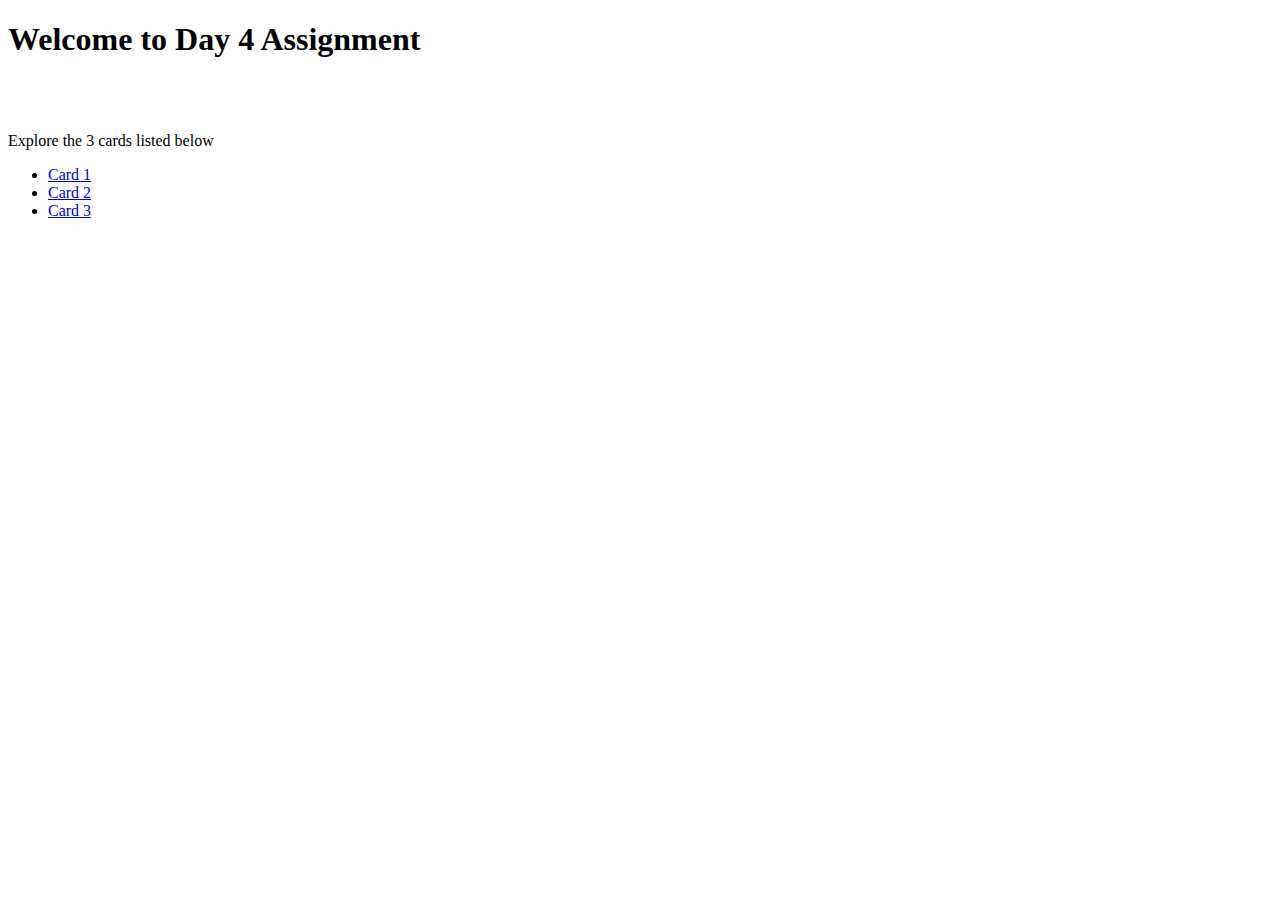
<file: HTML/Day4/index.html>
<!DOCTYPE html>
<html lang="en">
<head>
    <meta charset="UTF-8">
    <meta name="viewport" content="width=device-width, initial-scale=1.0">
    <title>Day 4 Assignment</title>
</head>
<body>
    <h1>Welcome to Day 4 Assignment</h1>
    <br>
    <br>
    <p>Explore the 3 cards listed below</p>
    <ul>
        <li>
            <a href="Card1.html" target="_blank">Card 1</a>
        </li>
        <li>
            <a href="Card2.html" target="_parent">Card 2</a> 
        </li>
        <li>
            <a href="Card3.html" target="_top">Card 3</a>
        </li>
    </ul>
</body>
</html>
</file>
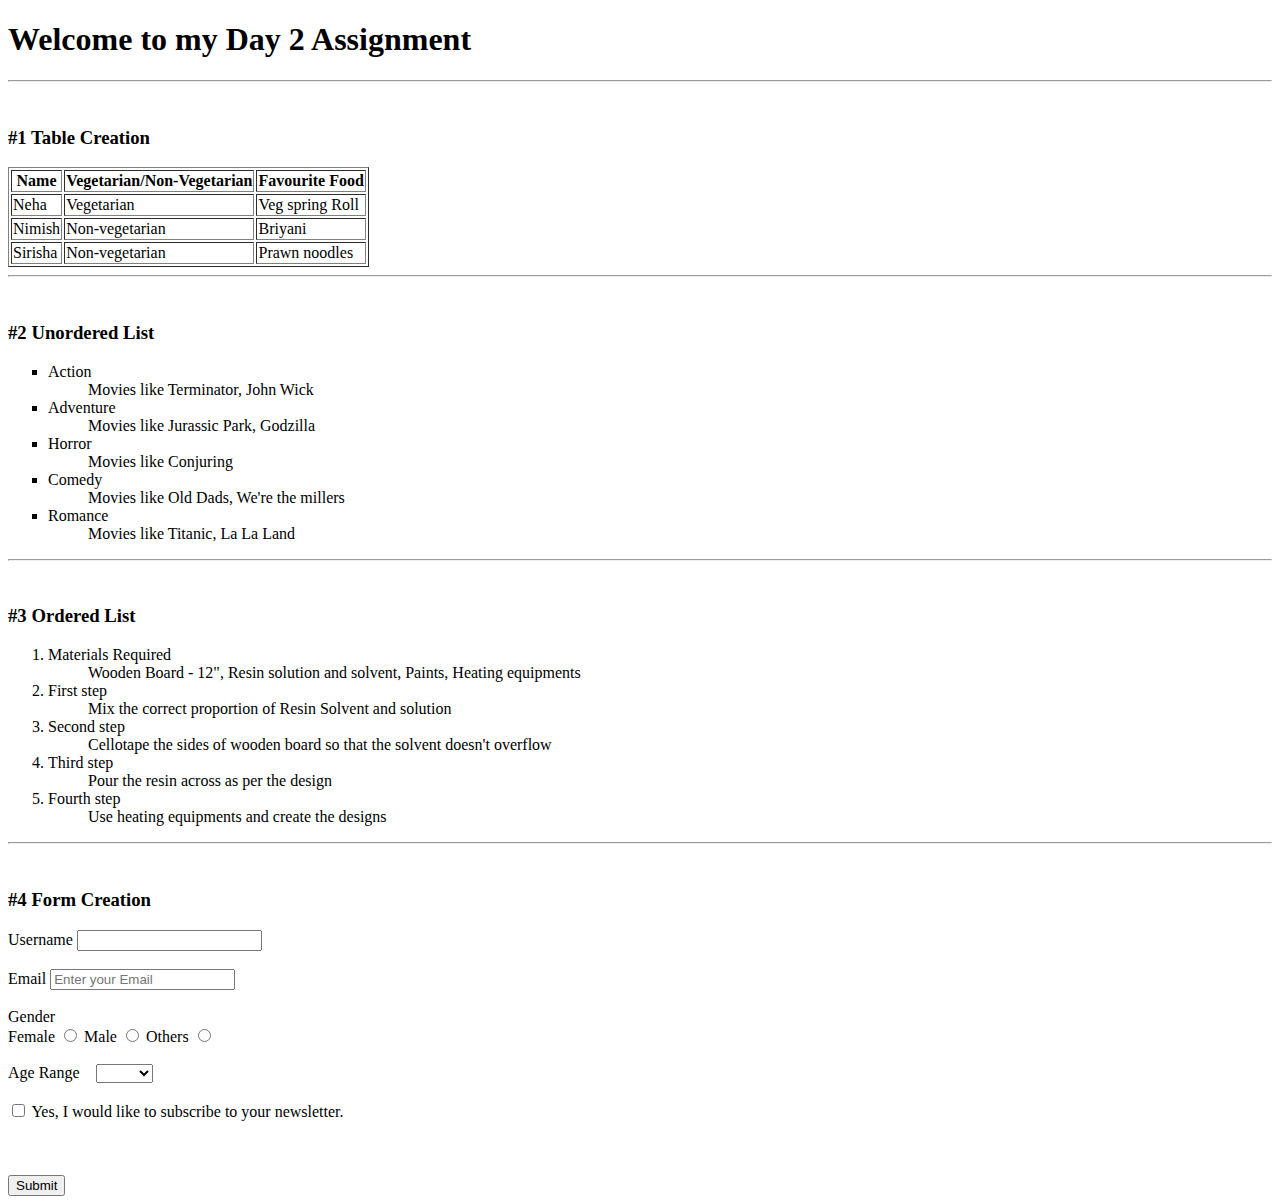
<file: HTML/Day2.html>
<!DOCTYPE html>
<html lang="en">
<head>
    <meta charset="UTF-8">
    <meta name="viewport" content="width=device-width, initial-scale=1.0">
    <title>Document</title>
</head>
<body>
    

    <!-- HTML Day 2 -->
        <h1>Welcome to my Day 2 Assignment</h1>
        <hr>
        <br>
      <!-- #1 Table Creation -->
       <h3>#1 Table Creation</h3>
       <table border> 
        <tr>
            <th>Name</th>
            <th>Vegetarian/Non-Vegetarian</th>
            <th>Favourite Food</th>
        </tr>
        <tr>
            <td>Neha</td>
            <td>Vegetarian</td>
            <td>Veg spring Roll</td>
        </tr>
        <tr>
            <td>Nimish</td>
            <td>Non-vegetarian</td>
            <td>Briyani</td>
        </tr>
        <tr>
            <td>Sirisha</td>
            <td>Non-vegetarian</td>
            <td>Prawn noodles</td>
        </tr>
       </table>
       <hr>
       <br>
       <!-- #2 Unordered List -->
        <h3>#2 Unordered List</h3>
        <ul type="square">
            <li><dl>Action<dd>Movies like Terminator, John Wick </dd></dl></li>
            <li><dl>Adventure<dd>Movies like Jurassic Park, Godzilla</dd></dl></li>
            <li><dl>Horror<dd>Movies like Conjuring</dd></dl></li>
            <li><dl>Comedy<dd>Movies like Old Dads, We're the millers</dd></dl></li>
            <li><dl>Romance<dd>Movies like Titanic, La La Land</dd></dl></li>
        </ul>
        <hr>
        <br>

        <!-- #3 Ordered List -->
        <h3>#3 Ordered List</h3>
        <ol type="1">
            <li><dl>Materials Required<dd>Wooden Board - 12", Resin solution and solvent, Paints, Heating equipments</dd></dl></li>
            <li><dl>First step<dd>Mix the correct proportion of Resin Solvent and solution</dd></dl></li>
            <li><dl>Second step<dd>Cellotape the sides of wooden board so that the solvent doesn't overflow</dd></dl></li>
            <li><dl>Third step<dd>Pour the resin across as per the design</dd></dl></li>
            <li><dl>Fourth step<dd>Use heating equipments and create the designs</dd></dl></li>
        </ol>
        <hr>
        <br>

        <!-- #4 Form Creation -->
         <h3>#4 Form Creation</h3>
         <form>
            <label for="username">Username</label>
            <input type="text" minlength="3" maxlength="50">
            <br><br>
            <label for="email">Email</label>
            <input type="email" placeholder="Enter your Email" required>
            <br><br>
            <label for="gender">Gender</label>
            <br>
            <label for="gender">Female</label>
            <input type="radio" name="gender">
            <label for="gender">Male</label>
            <input type="radio" name="gender">
            <label for="gender">Others</label>
            <input type="radio" name="gender">
            <br><br>
            <label for="Age">Age Range</label>
            &nbsp;&nbsp;
            <select name="Age" id="">
                <option value="" name="Age"></option>
                <option value="18-24" name="Age">18-24</option>
                <option value="25-34" name="Age">25-34</option>
                <option value="35-44" name="Age">35-44</option>
            </select>
            <br><br>
            <input type="checkbox" name="Subscribe">
            <label for="Subscribe">Yes, I would like to subscribe to your newsletter.</label>
            <br><br>
            <br><br>
            <button>Submit</button>
         </form>
</body>
</html>
</file>
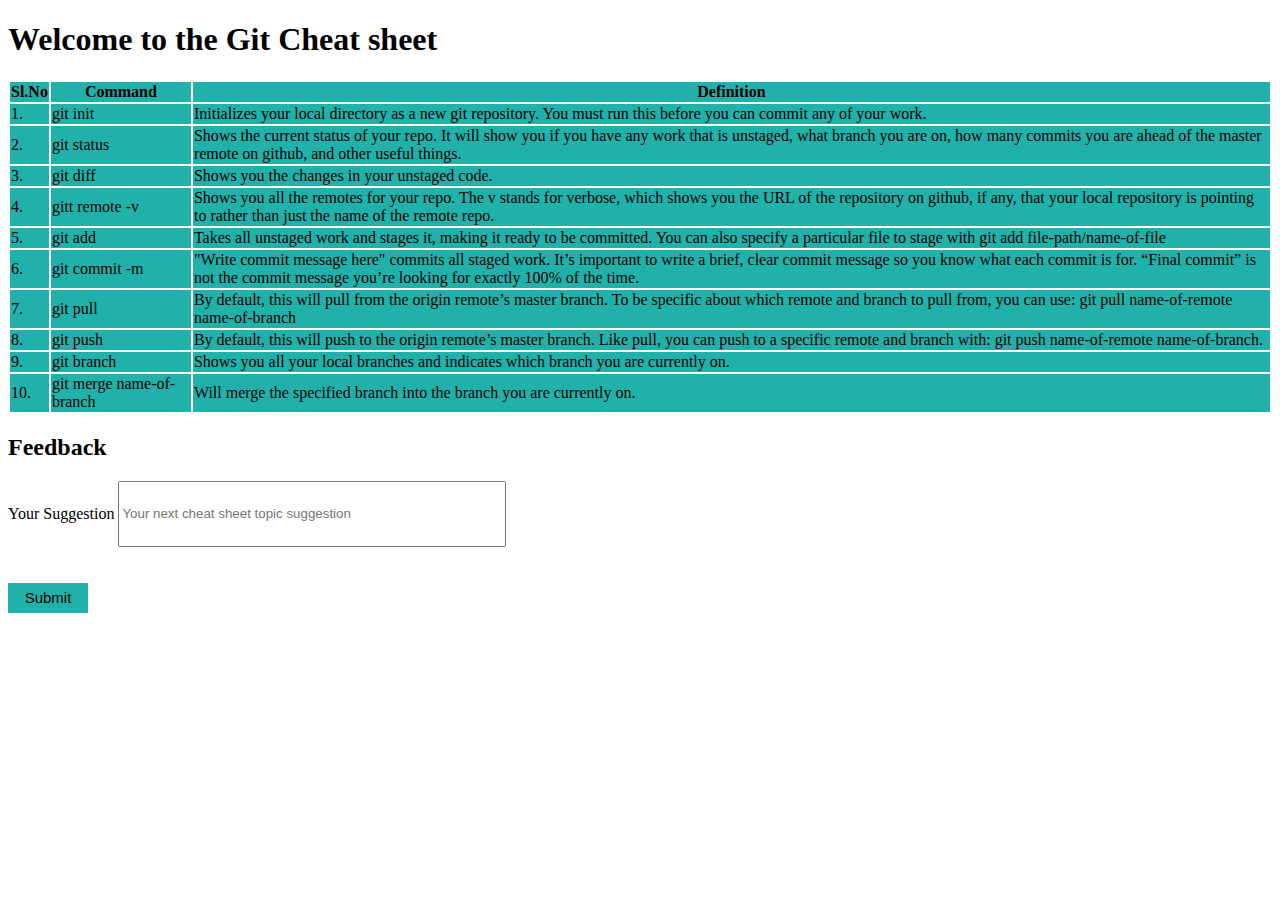
<file: HTML/Day3.html>
<!DOCTYPE html>
<html lang="en">
<head>
    <meta charset="UTF-8">
    <meta name="viewport" content="width=device-width, initial-scale=1.0">
    <title>Document</title>
    <style>
        table,th,td{
            border: 2px solid white;
            border-collapse: collapse;
        }

        th,td{
            background-color: lightseagreen;
        }
    </style>
</head>
<body>
    <header>
        <h1>Welcome to the Git Cheat sheet</h1>
    </header>
    <main>
        <table>
            <tr>
                <th>Sl.No</th>
                <th>Command</th>
                <th>Definition</th>
            </tr>
            <tr>
                <td>1.</td>
                <td>git init</td>
                <td>Initializes your local directory as a new git repository. You must run this before you can commit any of your work.</td>
            </tr>
            <tr>
                <td>2.</td>
                <td>git status</td>
                <td>Shows the current status of your repo. It will show you if you have any work that is unstaged, what branch you are on, how many commits you are ahead of the master remote on github, and other useful things.</td>
            </tr>
            <tr>
                <td>3.</td>
                <td>git diff</td>
                <td>Shows you the changes in your unstaged code.</td>
            </tr>
            <tr>
                <td>4.</td>
                <td>gitt remote -v</td>
                <td>Shows you all the remotes for your repo. The v stands for verbose, which shows you the URL of the repository on github, if any, that your local repository is pointing to rather than just the name of the remote repo.</td>
            </tr>
            <tr>
                <td>5.</td>
                <td>git add</td>
                <td>Takes all unstaged work and stages it, making it ready to be committed. You can also specify a particular file to stage with git add file-path/name-of-file</td>
            </tr>
            <tr>
                <td>6.</td>
                <td>git commit -m</td>
                <td>"Write commit message here" commits all staged work. It’s important to write a brief, clear commit message so you know what each commit is for. “Final commit” is not the commit message you’re looking for exactly 100% of the time.</td>
            </tr>
            <tr>
                <td>7.</td>
                <td>git pull</td>
                <td>By default, this will pull from the origin remote’s master branch. To be specific about which remote and branch to pull from, you can use: git pull name-of-remote name-of-branch</td>
            </tr>
            <tr>
                <td>8.</td>
                <td>git push</td>
                <td>By default, this will push to the origin remote’s master branch. Like pull, you can push to a specific remote and branch with: git push name-of-remote name-of-branch. </td>
            </tr>
            <tr>
                <td>9.</td>
                <td>git branch</td>
                <td>Shows you all your local branches and indicates which branch you are currently on.</td>
            </tr>
            <tr>
                <td>10.</td>
                <td>git merge name-of-branch</td>
                <td>Will merge the specified branch into the branch you are currently on.</td>
            </tr>
        </table>
    </main>
    <footer>
        <h2>Feedback</h2>
        <form action="">
            <label for="Topic">Your Suggestion</label>
            <input style="width: 380px; height: 60px; align-content: center;" type="text" placeholder="Your next cheat sheet topic suggestion">
            <br><br><br>
            <button style="background-color: lightseagreen;border:none; width:80px; height:30px; font-size: 15px;">Submit</button>
        </form>
    </footer>
</body>
</html>
</file>
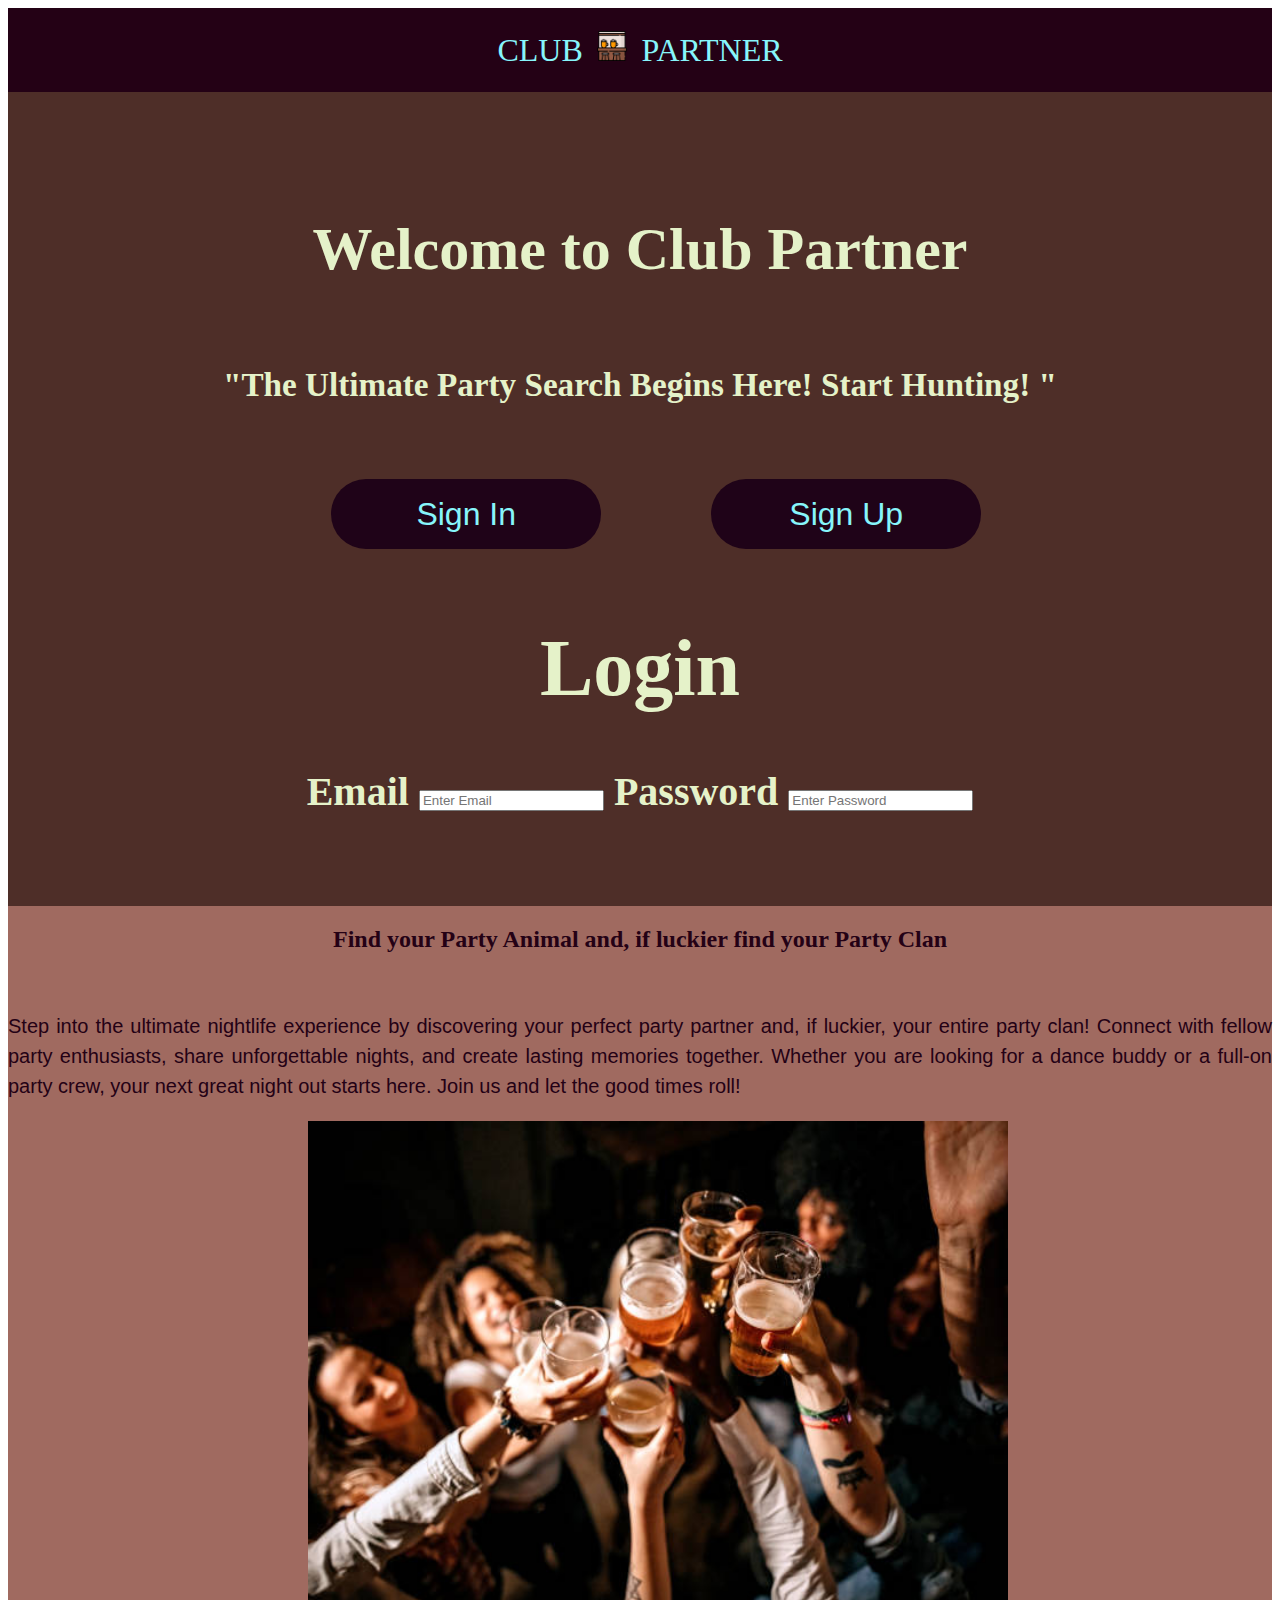
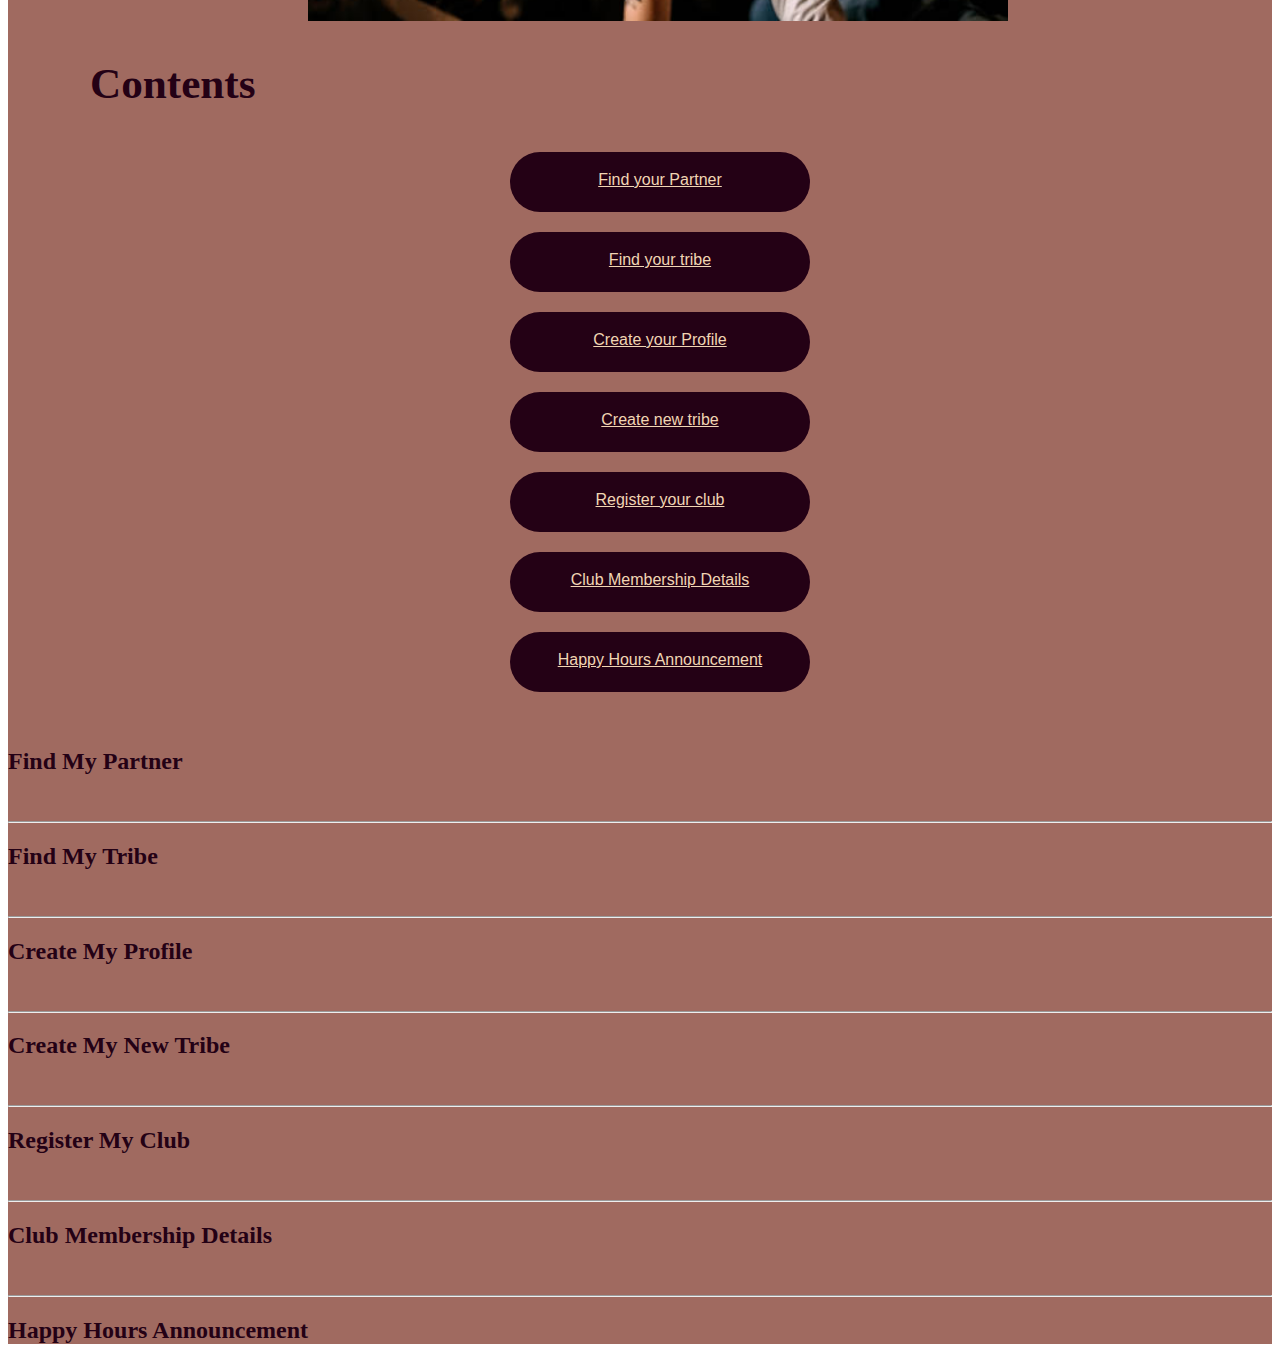
<file: HTML/myhomepage.html>
<!DOCTYPE html>
<html lang="en-US">
<head>
<title>The Hunt Begins!</title>
<meta http-equiv="refresh" content="180; url=http://127.0.0.1:5500/HTML/index.html">
<meta charset="UTF-8">
<meta name="keywords" content="Best clubs, Nightclubs, Club groups, Club Events, Pub, Pubs">
<link rel="pageicon" href="Images/Logo1CP.png" type="image/png">
<link rel="stylesheet" href="index.css" type="text/css">
</head>
<body>
<header class="bodyheader">
    <h1 class="pagetitle"style="font-family:Cambria, Cochin, Georgia, Times, 'Times New Roman', serif;">Club <img class="logoimage" src="Images/Logo1CP.png" title="logoimage" alt="logoimg" width="30px" height="30px"></img> Partner</h1>
</header>
<!--Main Content-->
<main class="maincontent">
   <section class="welcomesection">
    <h2 class="welcomequote">Welcome to Club Partner</h1>
    <h5 class="welcomenote">"The Ultimate Party Search Begins Here! Start Hunting! "</h5>
<nav>  
    <button class="firstbutton" onclick="openForm()">Sign In</button>
    <a class="secondbutton" href="/HTML/myhomepage.html">Sign Up</a>
</nav>
<div class="signinform" id="myForm">
    <form action="/action_page.php">
        <h1>Login</h1>
        
        <label for="email"><b>Email</b></label>
        <input type="text" placeholder="Enter Email" name="email" required>

        <label for="password"><b>Password</b></label>
        <input type="password" placeholder="Enter Password" name="password" required>
    </form>
</div>
<script>
    function openForm() {
      document.getElementById("myForm").style.display = "block";
    }
    
    function closeForm() {
      document.getElementById("myForm").style.display = "none";
    }
    </script>
</section> 
<section id="pagesummary">
    <h2 class="pagesumheader"style="font-family:Cambria, Cochin, Georgia, Times, 'Times New Roman'; text-align: center;">Find your Party Animal and, if luckier find your Party Clan</h2>
    <br>
    <p style="line-height: 30px; font-family: Calibri, 'Trebuchet MS', sans-serif; text-align: justify; font-size: 20px;">Step into the ultimate nightlife experience by discovering your perfect party partner and, if luckier, your entire party clan! Connect with fellow party enthusiasts, share unforgettable nights, and create lasting memories together. Whether you are looking for a dance buddy or a full-on party crew, your next great night out starts here. Join us and let the good times roll!</p>
</section>

<div id="imagescroll">
    <img class="sumimage1" src="Images/sumimage1.jpg"  alt="Image showing friends cheering up holding their beer" title="Cheer Up with your tribe" width="700" height="500" style="display:block; margin-left: 300px;">
</div>

<article class="contents">
    <h2 class="contentsheader">Contents</h2>
    <nav>
        <ul class="contentslist">       
            <li><a class="button" href="#findyourpartner">Find your Partner</a></li>
            <li><a class="button" href="#findyourtribe">Find your tribe</a></li>
            <li><a class="button" href="#createyourprofile">Create your Profile</a></li>
            <li><a class="button" href="#createnewtribe">Create new tribe</a></li>
            <li><a class="button" href="#registeryourclub">Register your club</a></li>
            <li><a class="button" href="#clubmembership">Club Membership Details</a></li>
            <li><a class="button" href="#happyhours">Happy Hours Announcement</a></li>
        </ul>
    </nav>
</article>

<section id="findyourpartner">
    <h2>Find My Partner</h2>
</section>
<br>
<hr>
<section id="findyourtribe">
    <h2>Find My Tribe</h2>
</section>
<br>
<hr>
<section id="createyourprofile">
    <h2>Create My Profile</h2>
</section>
<br>
<hr>
<section id="createnewtribe">
    <h2>Create My New Tribe</h2>
</section>
<br>
<hr>
<section id="registeryourclub">
    <h2>Register My Club</h2>
</section>
<br>
<hr>
<section id="clubmembership">
    <h2>Club Membership Details</h2>
</section>
<br>
<hr>
<section id="happyhours">
    <h2>Happy Hours Announcement</h2>
</section>

</main>
</body>
</html>
</file>
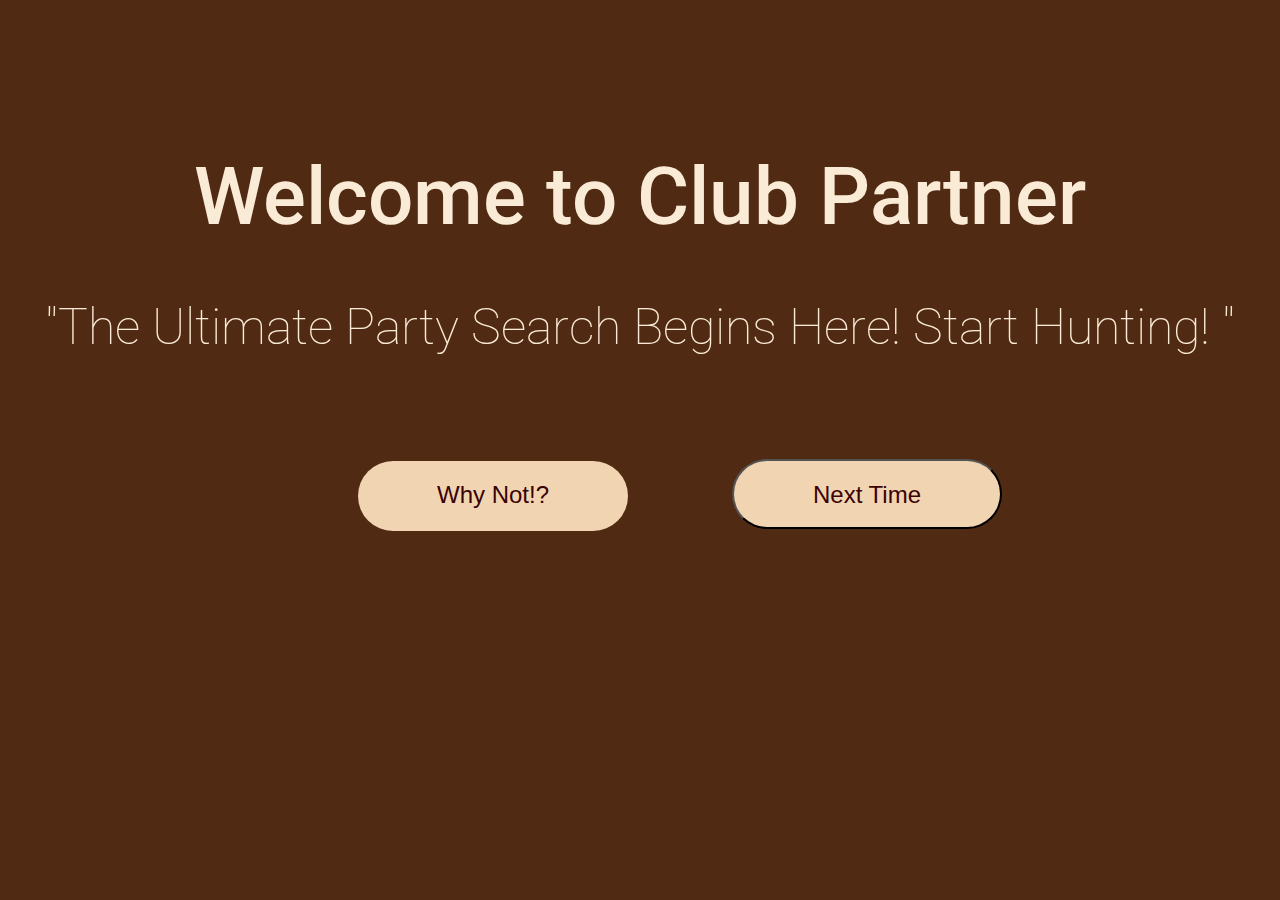
<file: HTML/mylandingpage.html>
<!DOCTYPE html>
<html lang="en-US">
<head>
    <meta charset="UTF-8">
    <meta name="viewport" content="width=device-width, initial-scale=1.0">
    <link rel="stylesheet" href="mylandingpage.css" type="text/css">
    <link rel="preconnect" href="https://fonts.googleapis.com">
    <link rel="preconnect" href="https://fonts.gstatic.com" crossorigin>
    <link href="https://fonts.googleapis.com/css2?family=Roboto:ital,wght@0,100;0,300;0,400;0,500;0,700;0,900;1,100;1,300;1,400;1,500;1,700;1,900&display=swap" rel="stylesheet">
    <title>Club Partner</title>
</head>
<body>
    <section>
        <h1 class="welcomepageheader">Welcome to Club Partner</h1>
        <h5 class="welcomepageh5">"The Ultimate Party Search Begins Here! Start Hunting! "</h5>
    </section>
    <nav>  
        <a class="firstbutton" href="/HTML/myhomepage.html">Why Not!?</a>
        <button class="secondbutton" href="" onclick="club()">Next Time</button>
        
        <script>
            function club() {
                document.open();           
                document.close();
            }
        </script>
    </nav>
</body>
</html>
</file>
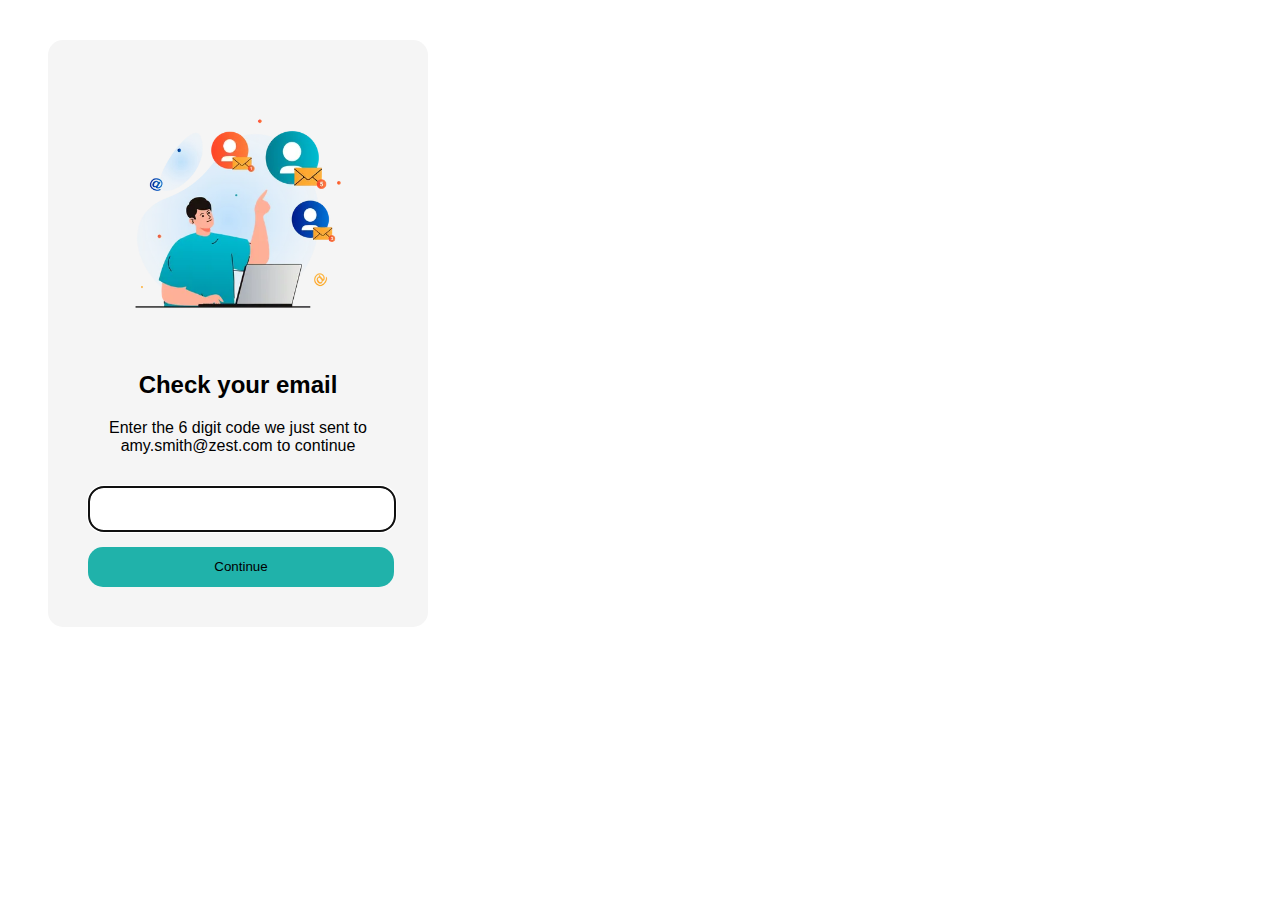
<file: HTML/Day4/Card1.html>
<!DOCTYPE html>
<html lang="en">
<head>
    <meta charset="UTF-8">
    <meta name="viewport" content="width=device-width, initial-scale=1.0">
    <title>Document</title>
    <link rel="stylesheet" href="Day4.css">
</head>
<body>
    <div class="card">
        <div>
            <img src="/Images/A4C1.webp" alt="Check email icon" class="A4C1img">
            <div class="card1-content">
                <h2>Check your email</h2>
                <p>Enter the 6 digit code we just sent to <br>amy.smith@zest.com to continue</p>
            </div>            
        </div> 
        <input class="card1input" type="text" autofocus>
        <br>
        <button class="card1btn">Continue</button>       
    </div>
</body>
</html>
</file>
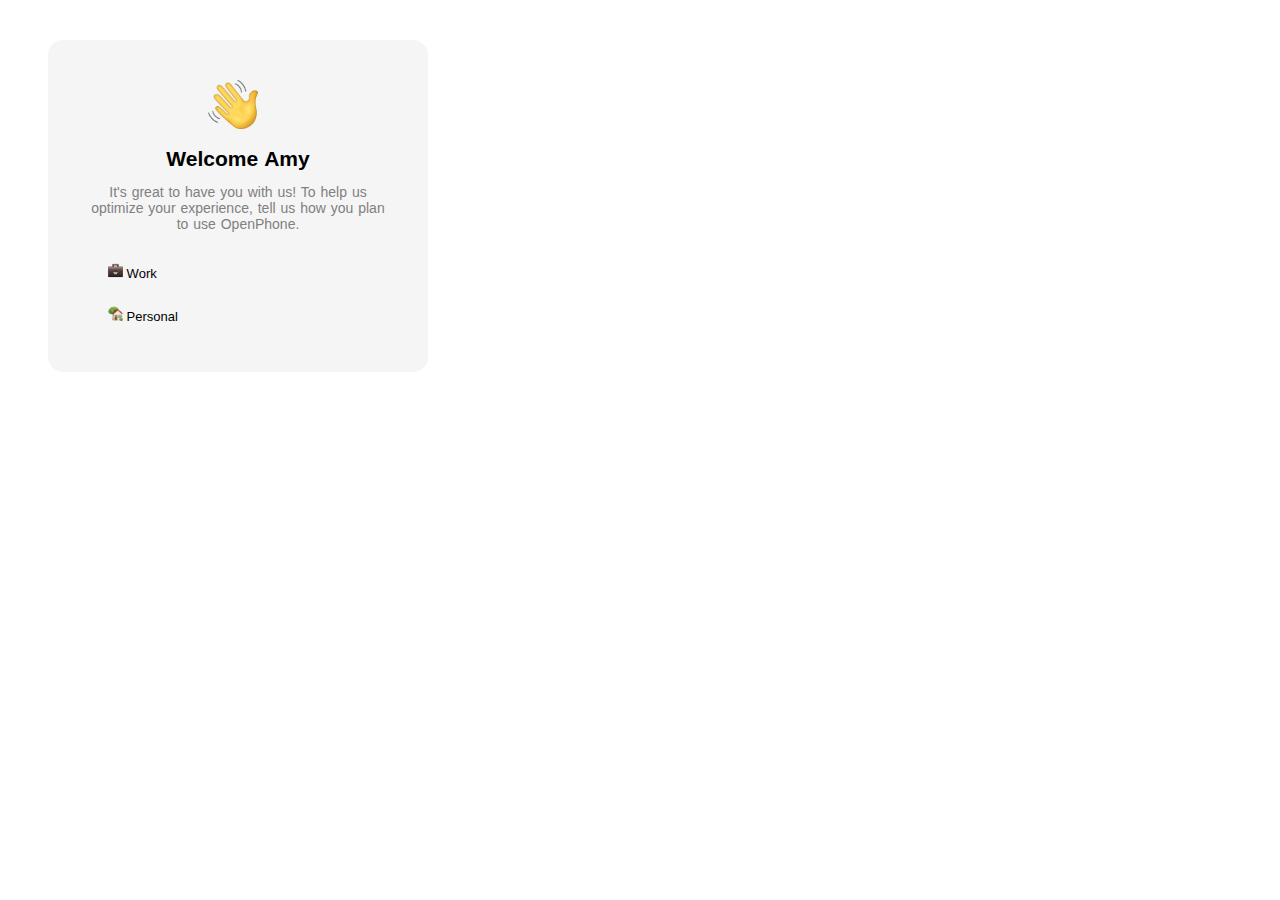
<file: HTML/Day4/Card2.html>
<!DOCTYPE html>
<html lang="en">
<head>
    <meta charset="UTF-8">
    <meta name="viewport" content="width=device-width, initial-scale=1.0">
    <title>Document</title>
    <link rel="stylesheet" href="Day4.css">
</head>
<body>
    <div class="card">
        <div>
            <img src="/Images/A4C2.webp" alt="Hi Emoji" class="A4C2img">
            <div class="card2-content">
                <h2>Welcome Amy</h2>
                <p>It's great to have you with us! To help us optimize your experience, tell us how you plan to use OpenPhone.</p>
            </div>            
        </div> 
        <button class="card2btn"><img src="/Images/A4C2a.webp">&nbsp;Work</button>
        <br>
        <button class="card2btn"><img src="/Images/A4C2b.png">&nbsp;Personal</button>       
    </div>
</body>
</html>
</file>
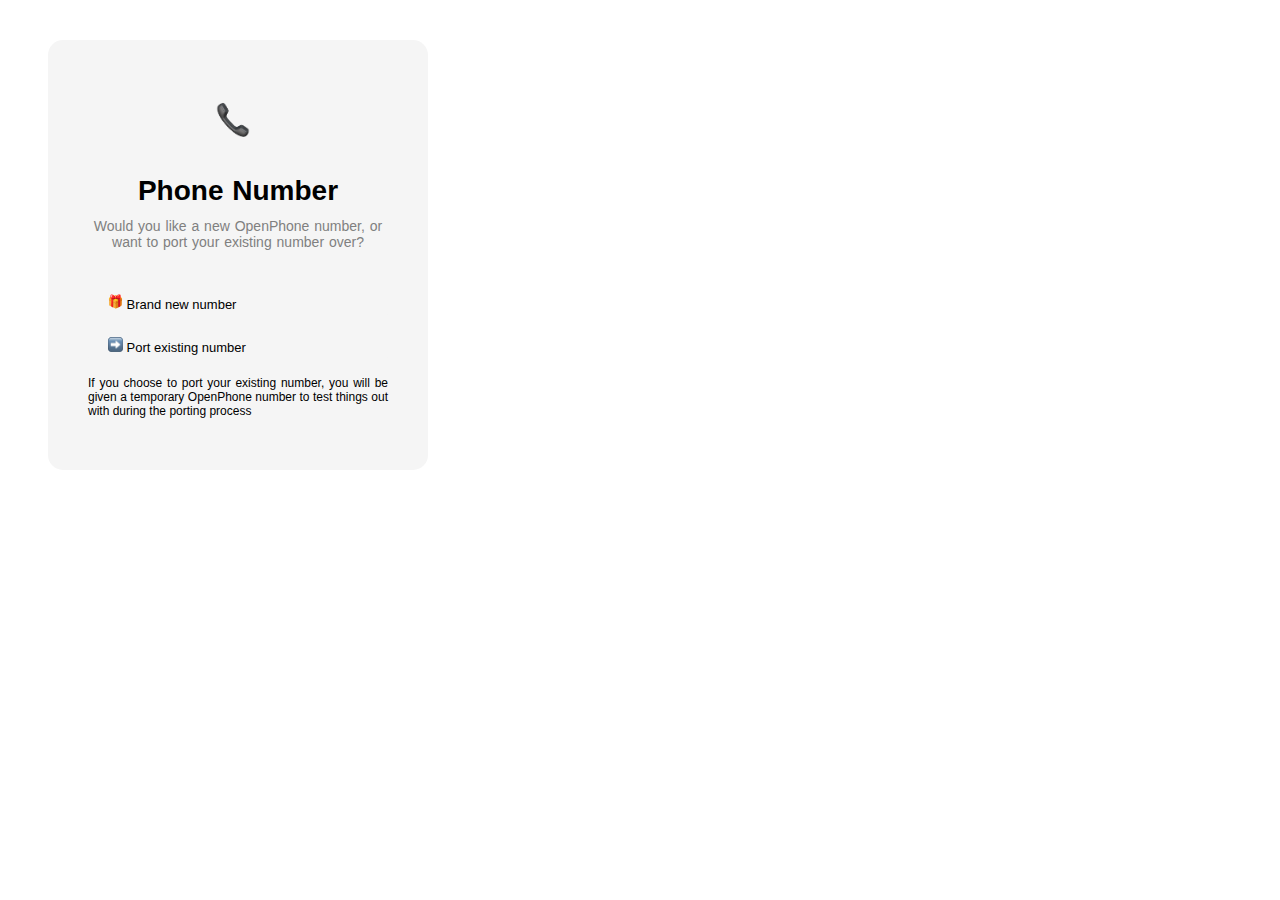
<file: HTML/Day4/Card3.html>
<!DOCTYPE html>
<html lang="en">
<head>
    <meta charset="UTF-8">
    <meta name="viewport" content="width=device-width, initial-scale=1.0">
    <title>Document</title>
    <link rel="stylesheet" href="Day4.css">
</head>
<body>
    <div class="card">
        <div>
            <img src="/Images/A4C3.png" alt="Hi Emoji" class="A4C3img">
            <div class="card3-contentP1">
                <h1>Phone Number</h1>
                <p>Would you like a new OpenPhone number, or want to port your existing number over?</p>
            </div>            
        </div> 
        <div class="card3btndiv">
            <button class="card3btn"><img src="/Images/A4C3a.svg">&nbsp;Brand new number</button>
            <br>
            <button class="card3btn"><img src="/Images/A4C3b.png">&nbsp;Port existing number</button>
        </div>
        <div class="card3-contentP2">
            <p>
                If you choose to port your existing number, you will be given a temporary OpenPhone number to test things out with during the porting process
            </p>
        </div>       
    </div>
</body>
</html>
</file>
<file: HTML/index.css>
.bodyheader{
    background-color: #240115;
    color:#87F5FB;
    padding:0.1rem;
}

.pagetitle{
    text-align: center;
    font-family: Roboto;
    font-size: 2rem; 
    font-weight: 500;
    text-transform: uppercase;
    word-spacing: 0.2em;
}

.welcomesection{
    background-color: #4e2e28;
    font-size: 2.5rem; 
    font-family:Cambria, Cochin, Georgia, Times, 'Times New Roman', serif; 
    font-weight: 500;
    text-align: center;
    color:#E5F2C9;
    padding:5.7rem;
}

.welcomequote{
    padding:2rem;
    margin-top: 0;
}

.welcomenote{
    margin-top: 0;
    padding-top:0;
}

.sumimage1{
    margin:0.4rem;
}

.maincontent{
    background-color: #a06a60;
    color:#240115;
}

li{
    font-family:Georgia, Times, 'Times New Roman', serif;
    font-size: medium;
    font-weight: 200;
    text-align: center;
    line-height: 15px;   
}

.contentsheader{
    font-family:Cambria, Cochin, Georgia, Times, 'Times New Roman', serif; 
    font-size:2.7rem; 
    text-align:left; 
    text-indent: 50px; 
    padding:2rem;
    padding-bottom: 0.5rem;
    margin:0;
}

.secondbutton,
.firstbutton{
    display: inline-block;
    font-family:Arial, Helvetica, sans-serif;
    font-size: 2rem;
    align-content: center;
    margin-top: 20px;
    margin-bottom: 20px;
    background-color: #1F0318;
    color: #87F5FB;
    border-radius: 50px;
    text-decoration: none;
    font-weight: 500;
    width:270px;
    height:70px;
    border:none;
}

.firstbutton{
    margin-left: 3%;
}
.secondbutton{
    margin-left: 100px;   
}

a.firstbutton:visited,a.secondbutton:visited{
    color:#b5f5f8;
}
.contentslist{
    list-style-type: none;
    align-content: center;
    display: inline-block;
}

.contents{
    text-align: center;
}

.button{
    display: block;
    width:300px;
    height:30px;
    font-family:Arial, Helvetica, sans-serif;
    font-size: medium;
    padding-top:20px;
    padding-bottom: 10px;
    text-align:center;
    margin-top: 20px;
    margin-bottom: 20px;
    background-color: #240115;
    color:rgb(241, 213, 179);
    border-radius: 50px;
}
</file>
<file: HTML/mylandingpage.css>
.welcomepageheader{
    font-size: 80px; 
    font-family: Roboto; 
    font-weight: 500;
    text-align: center;
    color:antiquewhite;
    margin-top: 150px;
    border-color: bisque;
}

.welcomepageh5{
    font-size: 50px; 
    font-family: Roboto; 
    font-weight: 100;
    text-align: center;
    color:antiquewhite;
    margin-top: 20px;
    border-color: bisque;
}

body{
    background-color: rgb(80, 42, 18);
}

.secondbutton,
.firstbutton{

    font-family:Arial, Helvetica, sans-serif;
    font-size: x-large;
    padding-top:20px;
    padding-bottom: 20px;
    text-align:center;
    margin-top: 20px;
    margin-bottom: 20px;
    background-color: rgb(241, 213, 179);
    color: rgb(58, 2, 2);
    border-radius: 50px;
    text-decoration: none;
    font-weight: 500;
    
}

.firstbutton{
    display: inline-block;
    margin-left: 350px;
    width:270px;
    height:30px;
}
.secondbutton{
    margin-left: 100px;
    width:270px;
    height:70px;
}
</file>
<file: HTML/Day4/Day4.css>
.card{
    margin:40px;
    padding:40px;
    width:300px;
    background-color: whitesmoke;
    border-radius:15px;
    font-family: sans-serif;
}
.A4C1img{
    width:100%;
}

.card1-content{
    text-align: center;
}

.card1input, .card1btn{
    width:100%;
    height:40px;
    margin-top: 15px;
    border-radius: 15px;
    border:1px solid lightgray(116, 111, 111);    
}

.card1input{
    text-align: center;
}

.card1btn{
    border:none;
    width:102%;
    background-color: lightseagreen;
}

.A4C2img, .A4C3img{
    width:50px;
    padding-left:120px;
}

.A4C3img{
    height:80px;
}
.card2-content,.card3-contentP1{
    text-align: center;
    font-size: 14px;
    word-spacing: 1px;
    line-height: 16px;
}

.card2-content p, .card3-contentP1 p{
    color:gray;
}

.card3-contentP1{
    margin-top:5px;
}

.card2btn, .card3btn{
    padding-left:20px;
    font-size: 13px;
    width: 100%;
    text-align: left;
    height: 35px;
    border:none;
    background-color: whitesmoke;
    margin-top:8px;
    border-radius: 7px;
}

.card3btndiv{
    margin-top: 28px;
}
.card2btn:hover, .card3btn:hover{
    background-color: lightgray;
}

.card2btn img, .card3btn img{
    width:15px;
}

.card3-contentP2 p{
    font-size: 12px;
    text-align: justify;
}
</file>
